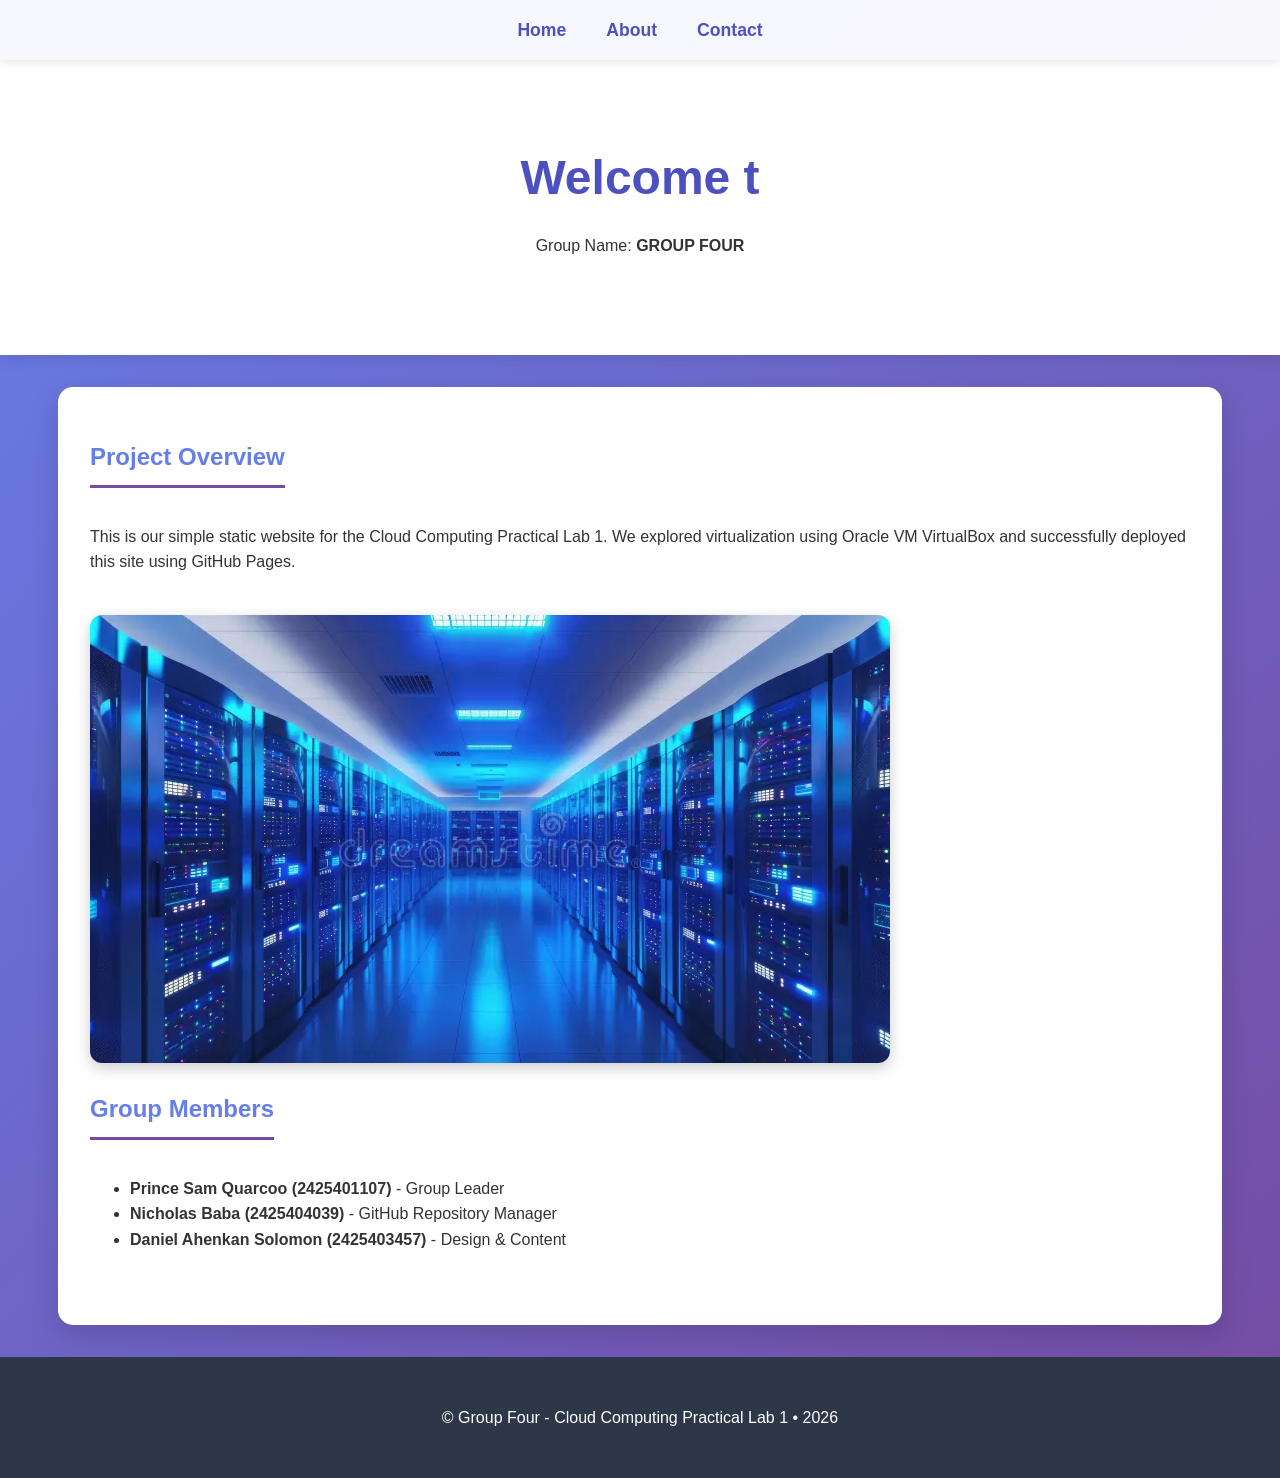
<file: index.html>
<!DOCTYPE html>
<html lang="en">
<head>
    <meta charset="UTF-8">
    <meta name="viewport" content="width=device-width, initial-scale=1.0">
    <title>Home - GROUP FOUR </title>
    <link rel="stylesheet" href="style.css">
</head>
<body>
    <nav>
        <ul>
            <li><a href="index.html">Home</a></li>
            <li><a href="about.html">About</a></li>
            <li><a href="contact.html">Contact</a></li>
        </ul>
    </nav>

    <header>
        <h1>Welcome to our Cloud Computing Project</h1>
        <p>Group Name: <strong>GROUP FOUR</strong></p>
    </header>

    <main>
        <section>
            <h2>Project Overview</h2>
            <p>This is our simple static website for the Cloud Computing Practical Lab 1.
               We explored virtualization using Oracle VM VirtualBox and successfully deployed this site using GitHub Pages.</p>
        </section>

        <!-- New Server Room Image -->
        <img src="digital-data-center-d-visualization-high-tech-server-room-rows-servers-glowing-blue-lights-portraying-315488868.webp" alt="Cloud Computing Server Room" style="max-width:100%;">

        <section>
            <h2>Group Members</h2>
            <ul>
                <li><strong>Prince Sam Quarcoo (2425401107)</strong> - Group Leader</li>
                <li><strong>Nicholas Baba (2425404039)</strong> - GitHub Repository Manager</li>
                <li><strong>Daniel Ahenkan Solomon (2425403457)</strong> - Design & Content</li>
            </ul>
        </section>
    </main>

    <footer>
        <p>&copy; Group Four - Cloud Computing Practical Lab 1 • 2026</p>
    </footer>

    <!-- Link to JavaScript file -->
    <script src="script.js"></script>
</body>
</html>
</file>
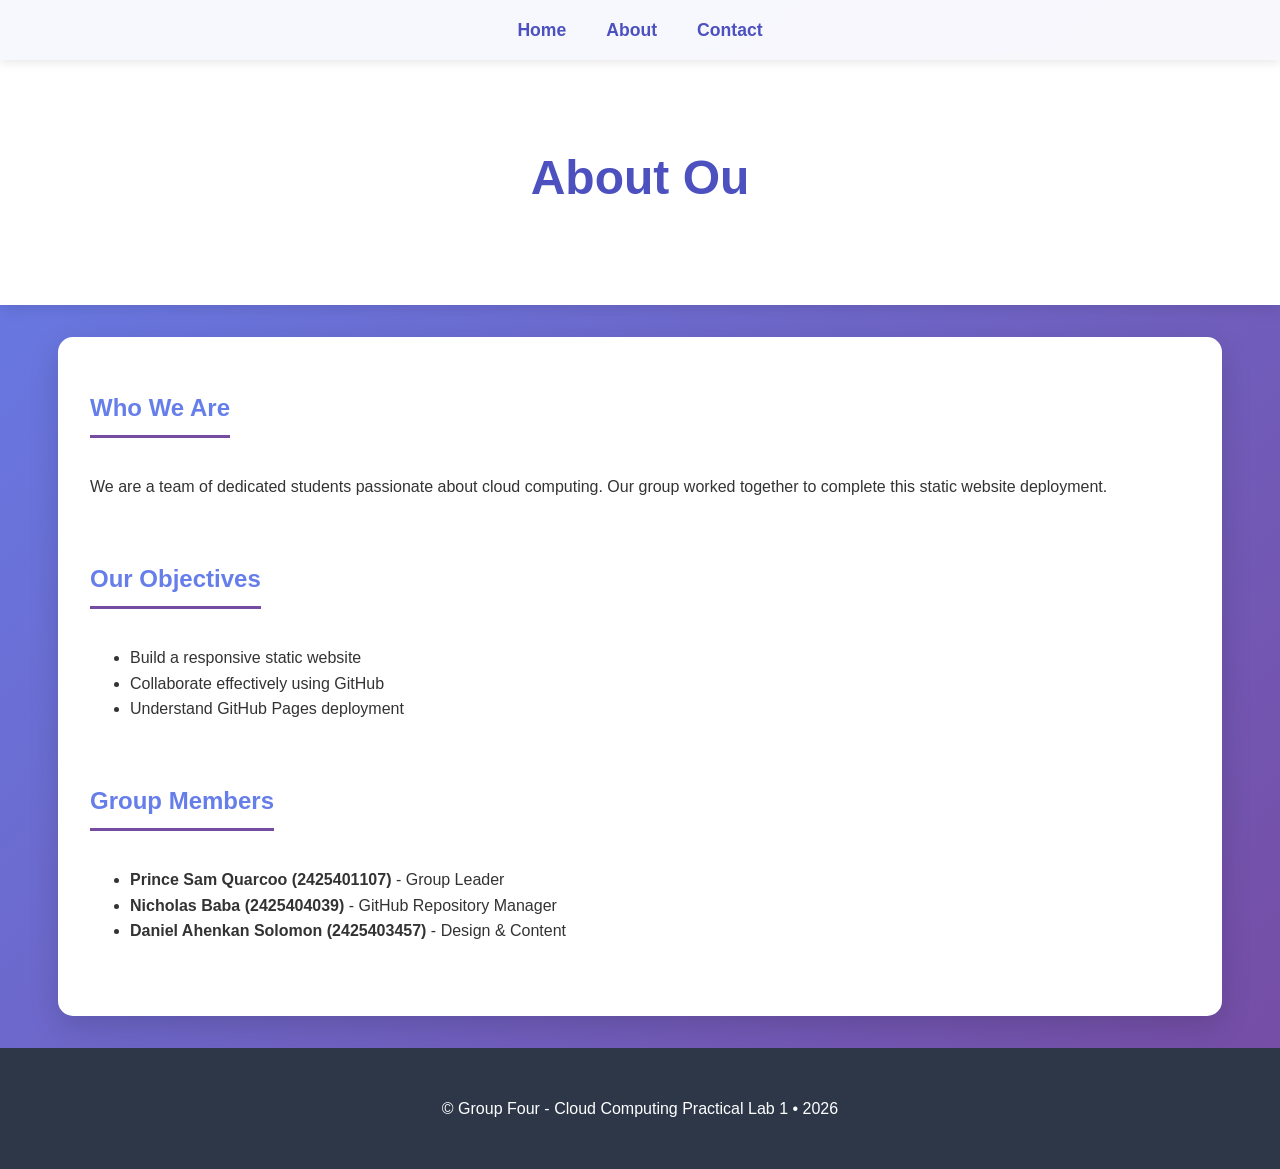
<file: about.html>
<!DOCTYPE html>
<html lang="en">
<head>
    <meta charset="UTF-8">
    <meta name="viewport" content="width=device-width, initial-scale=1.0">
    <title>About - Group Four </title>
    <link rel="stylesheet" href="style.css">
</head>
<body>
    <nav>
        <ul>
            <li><a href="index.html">Home</a></li>
            <li><a href="about.html">About</a></li>
            <li><a href="contact.html">Contact</a></li>
        </ul>
    </nav>

    <header>
        <h1>About Our Group</h1>
    </header>

    <main>
        <section>
            <h2>Who We Are</h2>
            <p>We are a team of dedicated students passionate about cloud computing.
               Our group worked together to complete this static website deployment.</p>
        </section>

        <section>
            <h2>Our Objectives</h2>
            <ul>
                <li>Build a responsive static website</li>
                <li>Collaborate effectively using GitHub</li>
                <li>Understand GitHub Pages deployment</li>
            </ul>
        </section>

        <section>
            <h2>Group Members</h2>
            <ul>
                <li><strong>Prince Sam Quarcoo (2425401107)</strong> - Group Leader</li>
                <li><strong>Nicholas Baba (2425404039)</strong> - GitHub Repository Manager</li>
                <li><strong>Daniel Ahenkan Solomon (2425403457)</strong> - Design & Content</li>
            </ul>
        </section>
    </main>

    <footer>
        <p>&copy; Group Four - Cloud Computing Practical Lab 1 • 2026</p>
    </footer>

    <!-- Link to JavaScript -->
    <script src="script.js"></script>
</body>
</html>
</file>
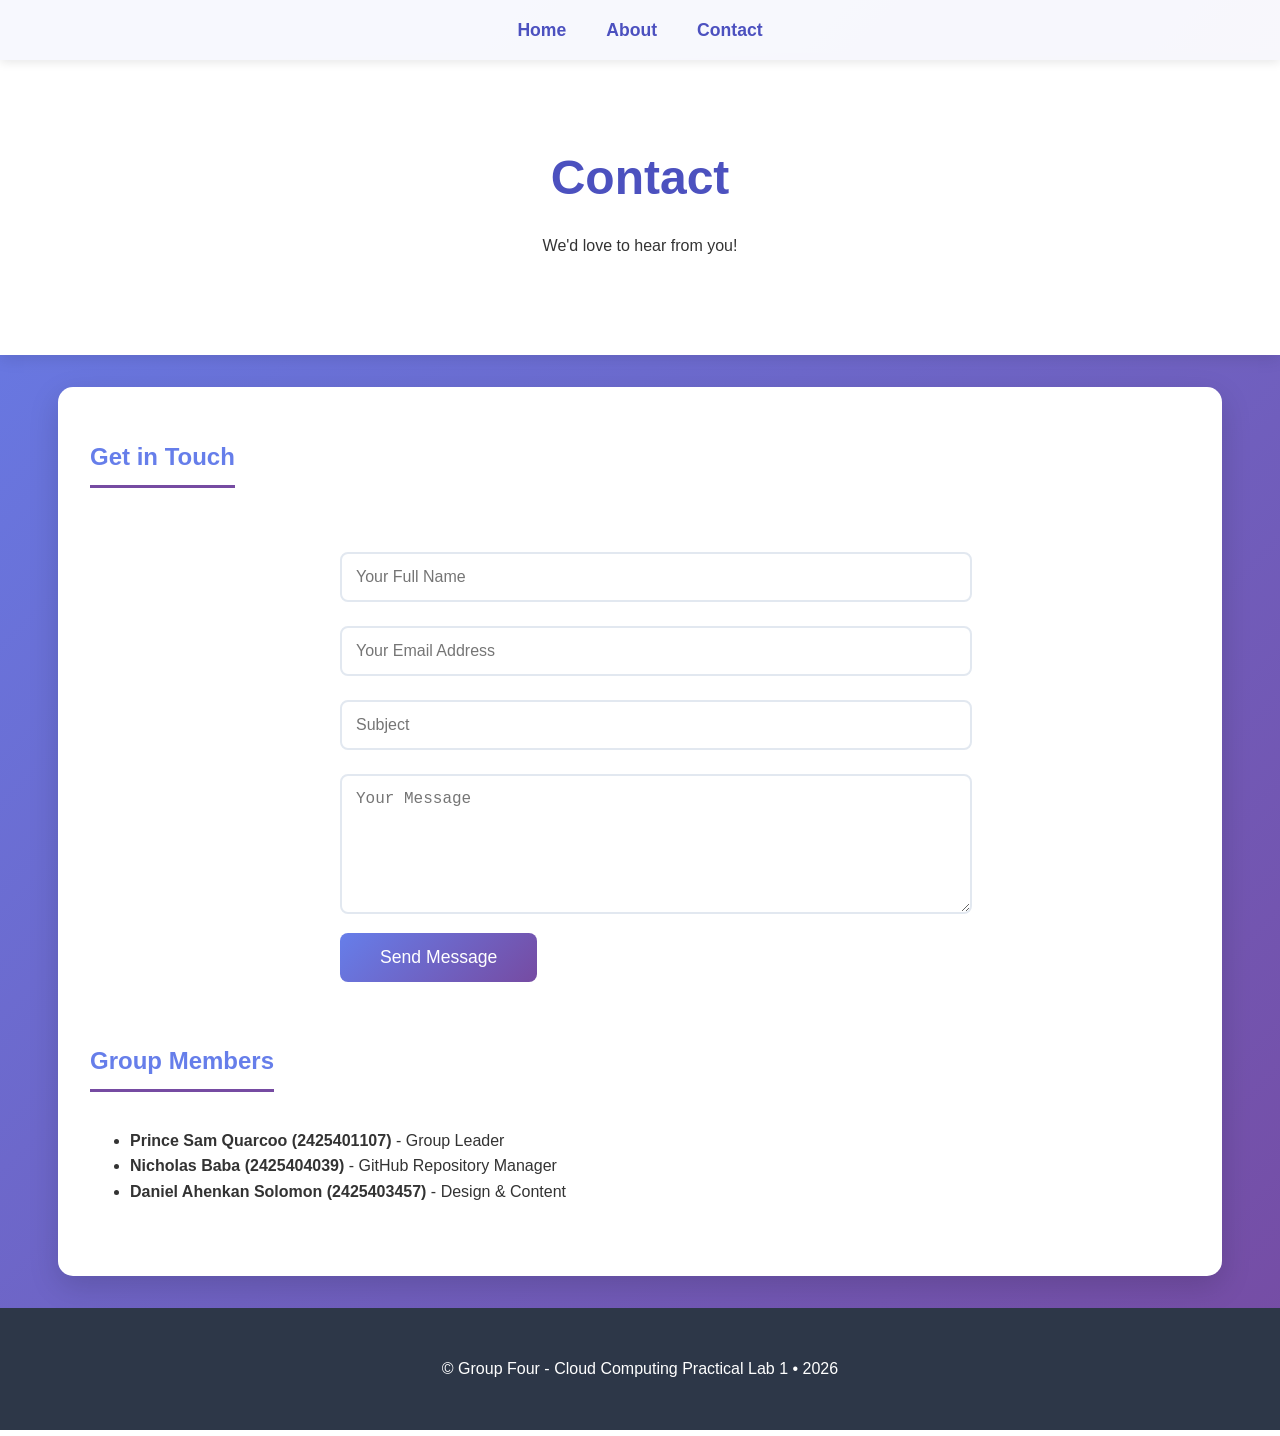
<file: contact.html>
<!DOCTYPE html>
<html lang="en">
<head>
    <meta charset="UTF-8">
    <meta name="viewport" content="width=device-width, initial-scale=1.0">
    <title>Contact - Group Four</title>
    <link rel="stylesheet" href="style.css">
</head>
<body>
    <nav>
        <ul>
            <li><a href="index.html">Home</a></li>
            <li><a href="about.html">About</a></li>
            <li><a href="contact.html">Contact</a></li>
        </ul>
    </nav>

    <header>
        <h1>Contact Us</h1>
        <p>We'd love to hear from you!</p>
    </header>

    <main>
        <section>
            <h2>Get in Touch</h2>
            <form action="#" onsubmit="alert('Thank you! Your message has been received (demo).'); return false;">
                <input type="text" placeholder="Your Full Name" required>
                <input type="email" placeholder="Your Email Address" required>
                <input type="text" placeholder="Subject" required>
                <textarea rows="6" placeholder="Your Message" required></textarea>
                <button type="submit">Send Message</button>
            </form>
        </section>

        <section>
            <h2>Group Members</h2>
            <ul>
                <li><strong>Prince Sam Quarcoo (2425401107)</strong> - Group Leader</li>
                <li><strong>Nicholas Baba (2425404039)</strong> - GitHub Repository Manager</li>
                <li><strong>Daniel Ahenkan Solomon (2425403457)</strong> - Design & Content</li>
            </ul>
        </section>
    </main>

    <footer>
        <p>&copy; Group Four - Cloud Computing Practical Lab 1 • 2026</p>
    </footer>

    <!-- Link to JavaScript -->
    <script src="script.js"></script>
</body>
</html>
</file>
<file: style.css>
body {
    font-family: 'Segoe UI', Arial, sans-serif;
    margin: 0;
    padding: 0;
    background: linear-gradient(135deg, #667eea 0%, #764ba2 100%);
    color: #333;
    line-height: 1.6;
    overflow-x: hidden;
}

nav {
    background: rgba(255, 255, 255, 0.95);
    padding: 1rem 0;
    box-shadow: 0 2px 10px rgba(0,0,0,0.1);
    position: sticky;
    top: 0;
    z-index: 100;
}

nav ul {
    list-style: none;
    display: flex;
    justify-content: center;
    gap: 2.5rem;
    margin: 0;
    padding: 0;
}

nav a {
    color: #4c51bf;
    text-decoration: none;
    font-weight: 600;
    font-size: 1.1rem;
    transition: all 0.3s;
}

nav a:hover {
    color: #667eea;
    transform: scale(1.1);
}

header {
    background: white;
    color: #333;
    padding: 5rem 2rem;
    text-align: center;
    box-shadow: 0 4px 15px rgba(0,0,0,0.1);
    position: relative;
}

h1 {
    font-size: 3rem;
    margin: 0 0 0.5rem;
    color: #4c51bf;
    animation: fadeInDown 1s ease;
}

h2 {
    color: #667eea;
    border-bottom: 3px solid #764ba2;
    padding-bottom: 0.5rem;
    display: inline-block;
}

main {
    max-width: 1100px;
    margin: 2rem auto;
    padding: 2rem;
    background: white;
    border-radius: 15px;
    box-shadow: 0 10px 30px rgba(0,0,0,0.15);
}

img {
    max-width: 100%;
    border-radius: 12px;
    box-shadow: 0 5px 15px rgba(0,0,0,0.2);
    transition: transform 0.4s;
}

img:hover {
    transform: scale(1.05);
}

footer {
    text-align: center;
    padding: 2rem;
    background: #2d3748;
    color: white;
    margin-top: 2rem;
}

/* Lively Animations */
@keyframes fadeInDown {
    from { opacity: 0; transform: translateY(-30px); }
    to { opacity: 1; transform: translateY(0); }
}

section {
    margin-bottom: 2.5rem;
    animation: fadeInUp 0.8s ease;
}

@keyframes fadeInUp {
    from { opacity: 0; transform: translateY(30px); }
    to { opacity: 1; transform: translateY(0); }
}

/* Contact Form */
form {
    max-width: 600px;
    margin: 2rem auto;
}

input, textarea {
    width: 100%;
    padding: 14px;
    margin: 12px 0;
    border: 2px solid #e2e8f0;
    border-radius: 8px;
    font-size: 1rem;
    transition: all 0.3s;
}

input:focus, textarea:focus {
    border-color: #667eea;
    box-shadow: 0 0 0 3px rgba(102, 126, 234, 0.1);
    outline: none;
}

button {
    background: linear-gradient(135deg, #667eea, #764ba2);
    color: white;
    padding: 14px 40px;
    border: none;
    border-radius: 8px;
    font-size: 1.1rem;
    cursor: pointer;
    transition: all 0.3s;
}

button:hover {
    background: linear-gradient(135deg, #4c51bf, #5a67d8);
    transform: translateY(-4px);
    box-shadow: 0 10px 20px rgba(102, 126, 234, 0.3);
}
</file>
